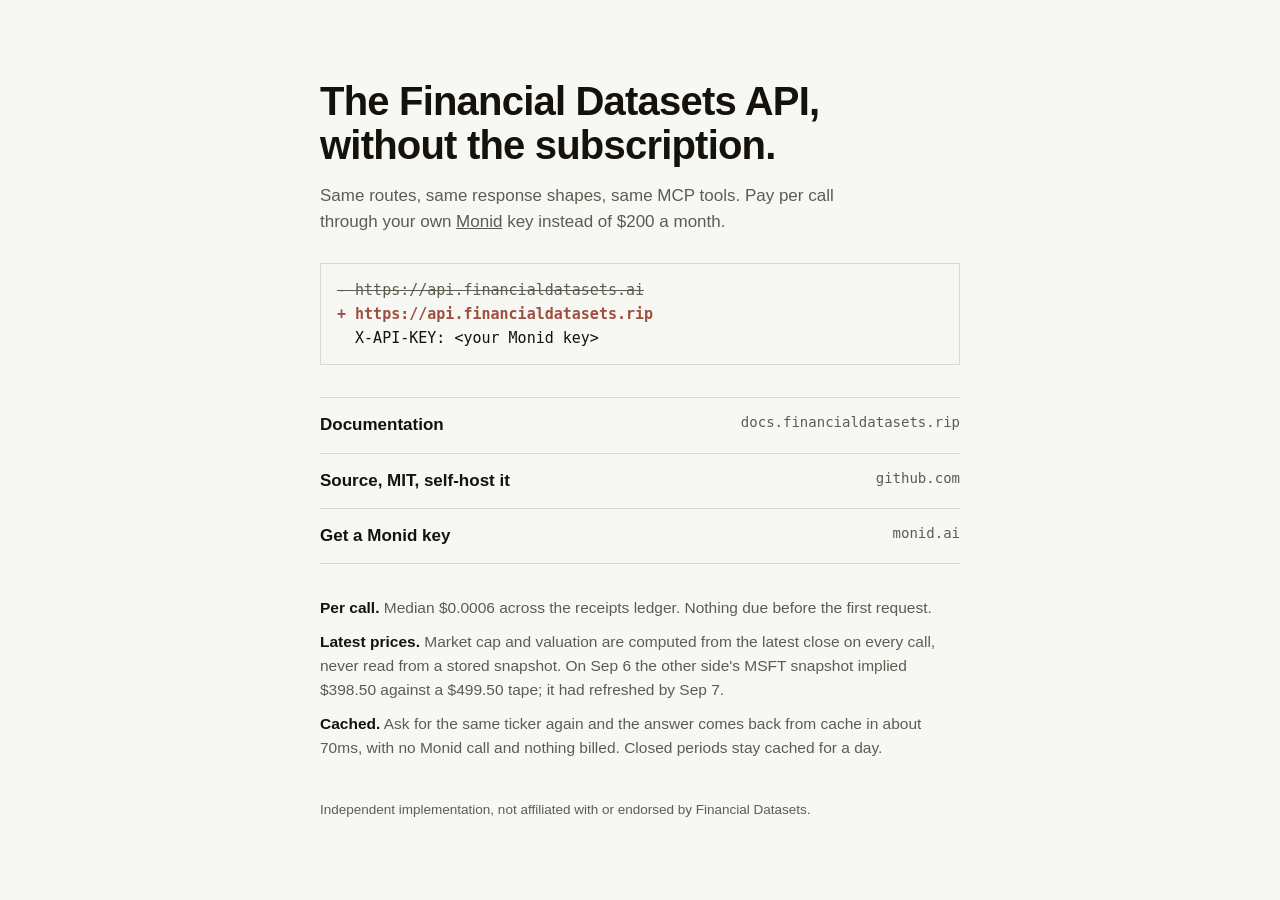
<file: website/index.html>
<!doctype html>
<html lang="en">
<head>
<meta charset="utf-8">
<meta name="viewport" content="width=device-width, initial-scale=1">
<title>financialdatasets.rip</title>
<meta name="description" content="A drop-in replacement for the Financial Datasets API. Change .ai to .rip, paste a Monid key, pay per call.">
<style>
:root{--ink:#14120B;--paper:#F7F7F4;--line:#DCD8CE;--dim:#5F5B51;--accent:#9E4F3F;
  --sans:Inter,-apple-system,BlinkMacSystemFont,"Segoe UI",Helvetica,Arial,sans-serif;
  --mono:ui-monospace,SFMono-Regular,"SF Mono",Menlo,monospace}
@media(prefers-color-scheme:dark){:root{--ink:#F2EFE8;--paper:#12100A;--line:#353127;--dim:#A8A296;--accent:#DE8A72}}
*{box-sizing:border-box}
:root{color-scheme:light dark}
::selection{background:var(--ink);color:var(--paper)}
:focus-visible{outline:2px solid var(--accent);outline-offset:3px}
body{margin:0;min-height:100svh;display:grid;align-content:center;background:var(--paper);color:var(--ink);
  font-family:var(--sans);font-size:17px;line-height:1.55;-webkit-font-smoothing:antialiased}
main{width:min(640px,100% - 48px);margin-inline:auto;padding:64px 0}
h1{margin:0;font-size:clamp(28px,4.5vw,40px);line-height:1.1;letter-spacing:-.02em;font-weight:600}
p{margin:16px 0 0;color:var(--dim);max-width:58ch}
pre{margin:28px 0 0;padding:14px 16px;border:1px solid var(--line);font:15px/1.6 var(--mono);color:var(--ink);overflow-x:auto}
pre s{color:var(--dim)}
pre b{font-weight:600;color:var(--accent)}
nav{margin:32px 0 0;border-top:1px solid var(--line)}
nav a{display:flex;justify-content:space-between;gap:16px;padding:14px 0;border-bottom:1px solid var(--line);color:inherit;text-decoration:none}
nav a:hover span:first-child{text-decoration:underline;text-underline-offset:3px}
nav span:first-child{font-weight:550}
nav span:last-child{color:var(--dim);font-family:var(--mono);font-size:14px;white-space:nowrap}
ul{margin:32px 0 0;padding:0;list-style:none;color:var(--dim);font-size:15.5px}
li{margin-top:10px}
li b{font-weight:550;color:var(--ink)}
@media(max-width:480px){nav span:last-child{display:none}}
footer{margin-top:40px;color:var(--dim);font-size:13.5px}
a{color:inherit}
</style>
</head>
<body>
<main>
  <h1>The Financial Datasets API, without the subscription.</h1>
  <p>Same routes, same response shapes, same MCP tools. Pay per call through your own <a href="https://monid.ai?fpr=dhruv-15136b">Monid</a> key instead of $200 a month.</p>

<pre><s>- https://api.financialdatasets.ai</s>
<b>+ https://api.financialdatasets.rip</b>
  X-API-KEY: &lt;your Monid key&gt;</pre>

  <nav>
    <a href="https://docs.financialdatasets.rip"><span>Documentation</span><span>docs.financialdatasets.rip</span></a>
    <a href="https://github.com/BeLazy167/freefinancialdataset"><span>Source, MIT, self-host it</span><span>github.com</span></a>
    <a href="https://monid.ai?fpr=dhruv-15136b"><span>Get a Monid key</span><span>monid.ai</span></a>
  </nav>

  <ul>
    <li><b>Per call.</b> Median $0.0006 across the receipts ledger. Nothing due before the first request.</li>
    <li><b>Latest prices.</b> Market cap and valuation are computed from the latest close on every call, never read from a stored snapshot. On Sep 6 the other side's MSFT snapshot implied $398.50 against a $499.50 tape; it had refreshed by Sep 7.</li>
    <li><b>Cached.</b> Ask for the same ticker again and the answer comes back from cache in about 70ms, with no Monid call and nothing billed. Closed periods stay cached for a day.</li>
  </ul>

  <footer>Independent implementation, not affiliated with or endorsed by Financial Datasets.</footer>
</main>
</body>
</html>
</file>
